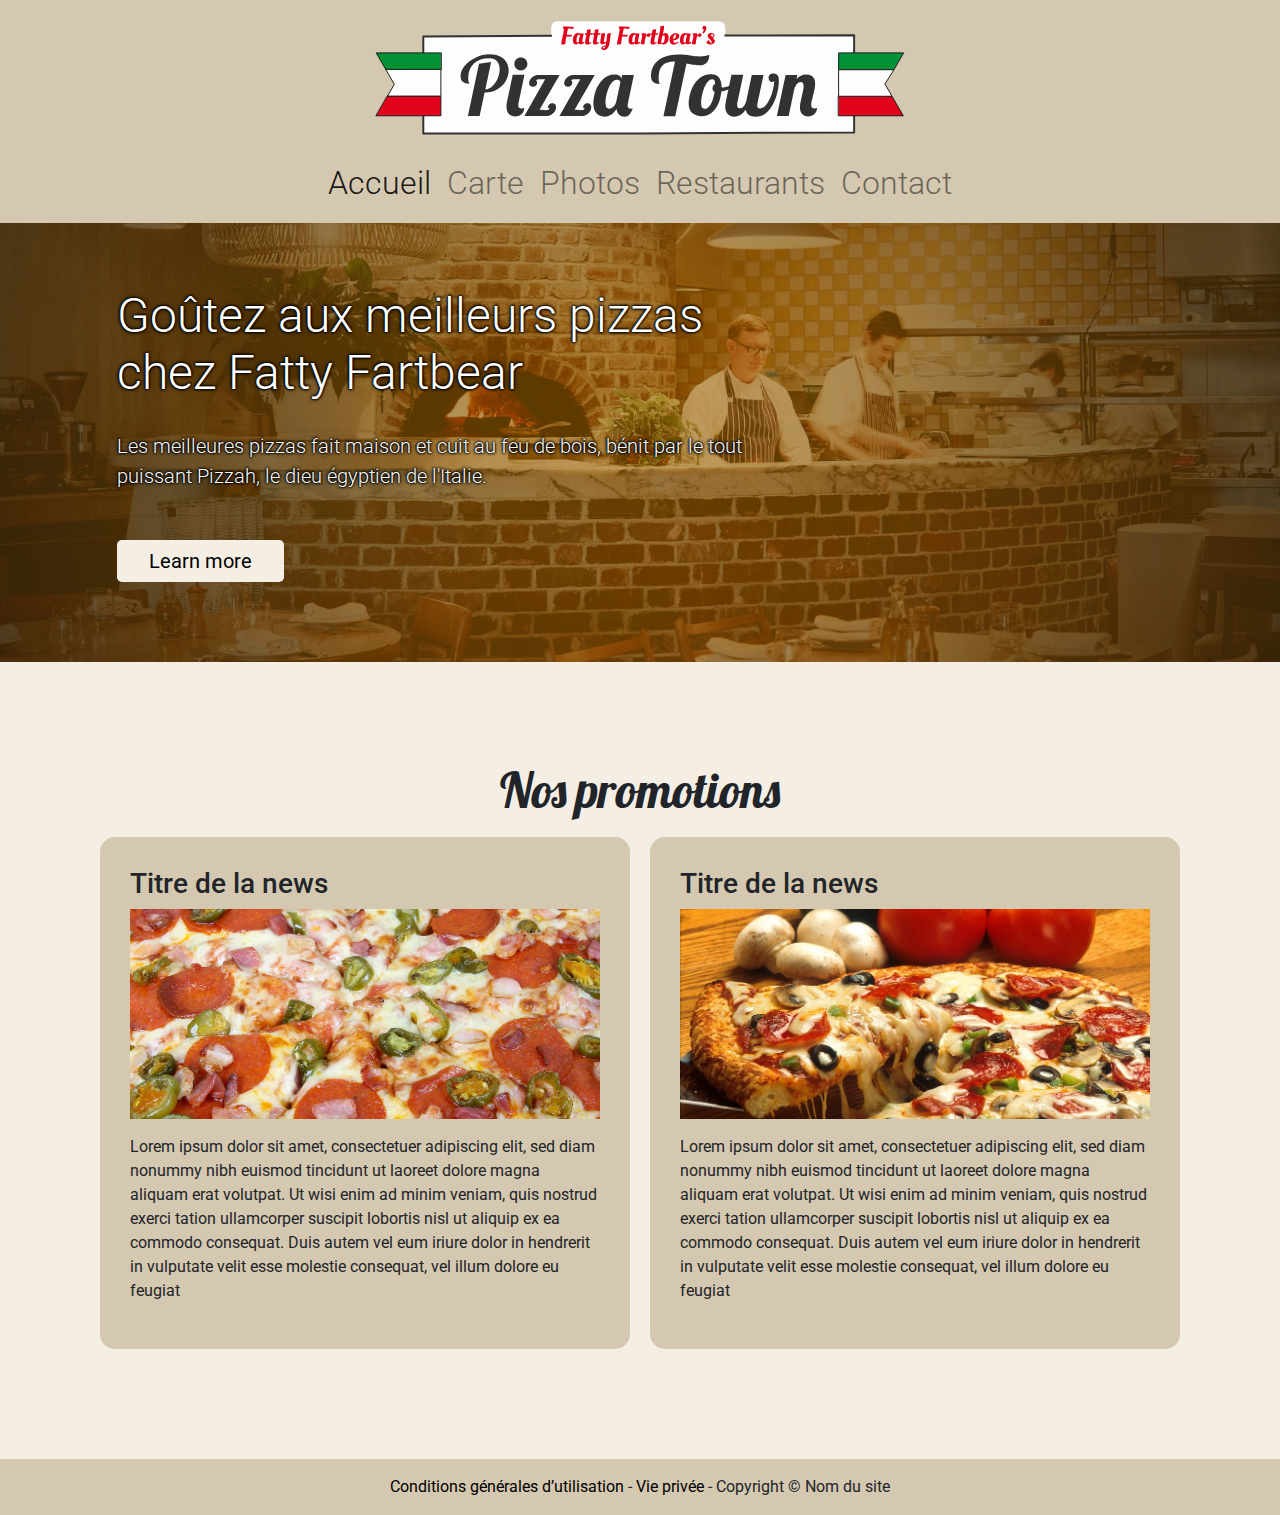
<file: index.html>
<!DOCTYPE html>
<html lang="fr">
<head>
    <meta charset="UTF-8">
    <meta name="viewport" content="width=device-width, initial-scale=1.0">
    <meta http-equiv="X-UA-Compatible" content="ie=edge">
    <title>Fatty Fatbear's Pizza Town</title>
    <link rel="stylesheet" href="assets/vendor/bootstrap-4.3.1-dist/css/bootstrap.min.css">
    <link rel="stylesheet" href="assets/css/index.css">
</head>
<body>
    <header>
        <div class="container">
            <div class="row">
                <div class="logo-cont col-9 col-lg-12">
                    <h1>
                        <img class="logo" src="assets/images/logo.svg" alt="Fatty Fatbear's Pizza Town">
                    </h1>
                </div>
                <nav class="navbar navbar-expand-lg navbar-light col-3 col-lg-12 justify-content-end">
                    <button class="navbar-toggler" type="button" data-toggle="collapse" data-target="#navbarNav" aria-controls="navbarNav" aria-expanded="false" aria-label="Toggle navigation">
                        <span class="navbar-toggler-icon"></span>
                    </button>
                    <div class="collapse navbar-collapse justify-content-center" id="navbarNav">
                        <ul class="navbar-nav text-right">
                            <li class="nav-item active">
                                <a class="nav-link" href="#">Accueil <span class="sr-only">(current)</span></a>
                            </li>
                            <li class="nav-item">
                                <a class="nav-link" href="carte.html">Carte</a>
                            </li>
                            <li class="nav-item">
                                <a class="nav-link" href="photos.html">Photos</a>
                            </li>
                            <li class="nav-item">
                                <a class="nav-link" href="restos.html">Restaurants</a>
                            </li>
                            <li class="nav-item">
                                <a class="nav-link" href="contact.html">Contact</a>
                            </li>
                        </ul>
                    </div>
                </nav>
            </div>
        </div>
    </header>

    <section class="intro">
        <div class="container">
            <div class="jumbotron col col-lg-8">
                <h1 class="shdw">Goûtez aux meilleurs pizzas chez Fatty Fartbear</h1>
                <p class="lead shdw">Les meilleures pizzas fait maison et cuit au feu de bois, bénit par le tout puissant Pizzah, le dieu égyptien de l'Italie. </p>     
                <hr class="my-4">
                <p class="lead">
                    <a class="btn btn-primary btn-lg" href="#" role="button">Learn more</a>
                </p>
            </div>
        </div>
    </section>

    <section class="promos global-section">
        <div class="container">
            <div class="row">
                <div class="col text-center">
                    <h2>Nos promotions</h2>
                </div>
            </div>
            <div class="row art-promos">
                <article class="col-12 col-md">
                    <h3>Titre de la news</h3>
                    <img src="assets/images/promo_1.jpg" alt="">
                    <p> Lorem ipsum dolor sit amet, consectetuer adipiscing elit, sed diam nonummy nibh euismod tincidunt ut laoreet dolore magna aliquam erat volutpat. Ut wisi enim ad minim veniam, quis nostrud exerci tation ullamcorper suscipit lobortis nisl ut aliquip ex ea commodo consequat. Duis autem vel eum iriure dolor in hendrerit in vulputate velit esse molestie consequat, vel illum dolore eu feugiat </p>
                </article>
                <article class="col-12 col-md">
                    <h3>Titre de la news</h3>
                    <img src="assets/images/promo_2.jpg" alt="">
                    <p> Lorem ipsum dolor sit amet, consectetuer adipiscing elit, sed diam nonummy nibh euismod tincidunt ut laoreet dolore magna aliquam erat volutpat. Ut wisi enim ad minim veniam, quis nostrud exerci tation ullamcorper suscipit lobortis nisl ut aliquip ex ea commodo consequat. Duis autem vel eum iriure dolor in hendrerit in vulputate velit esse molestie consequat, vel illum dolore eu feugiat </p>
                </article>
            </div>
        </div>
    </section>

    <footer>
        <div class="container">
            <div class="row">
                <div class="col text-center">
                    <p><a href="#">Conditions générales d’utilisation</a> - <a href="#">Vie privée</a> - Copyright © Nom du site</p>
                </div>
            </div>
        </div>
    </footer>

    <script src="https://code.jquery.com/jquery-3.3.1.slim.min.js" integrity="sha384-q8i/X+965DzO0rT7abK41JStQIAqVgRVzpbzo5smXKp4YfRvH+8abtTE1Pi6jizo" crossorigin="anonymous"></script>
    <script src="https://cdnjs.cloudflare.com/ajax/libs/popper.js/1.14.3/umd/popper.min.js" integrity="sha384-ZMP7rVo3mIykV+2+9J3UJ46jBk0WLaUAdn689aCwoqbBJiSnjAK/l8WvCWPIPm49" crossorigin="anonymous"></script>    
    <script src="https://stackpath.bootstrapcdn.com/bootstrap/4.1.3/js/bootstrap.min.js" integrity="sha384-ChfqqxuZUCnJSK3+MXmPNIyE6ZbWh2IMqE241rYiqJxyMiZ6OW/JmZQ5stwEULTy" crossorigin="anonymous"></script>

    <script src="assets/vendor/bootstrap-4.3.1-dist/js/bootstrap.min.js"></script>
</body>
</html>
</file>
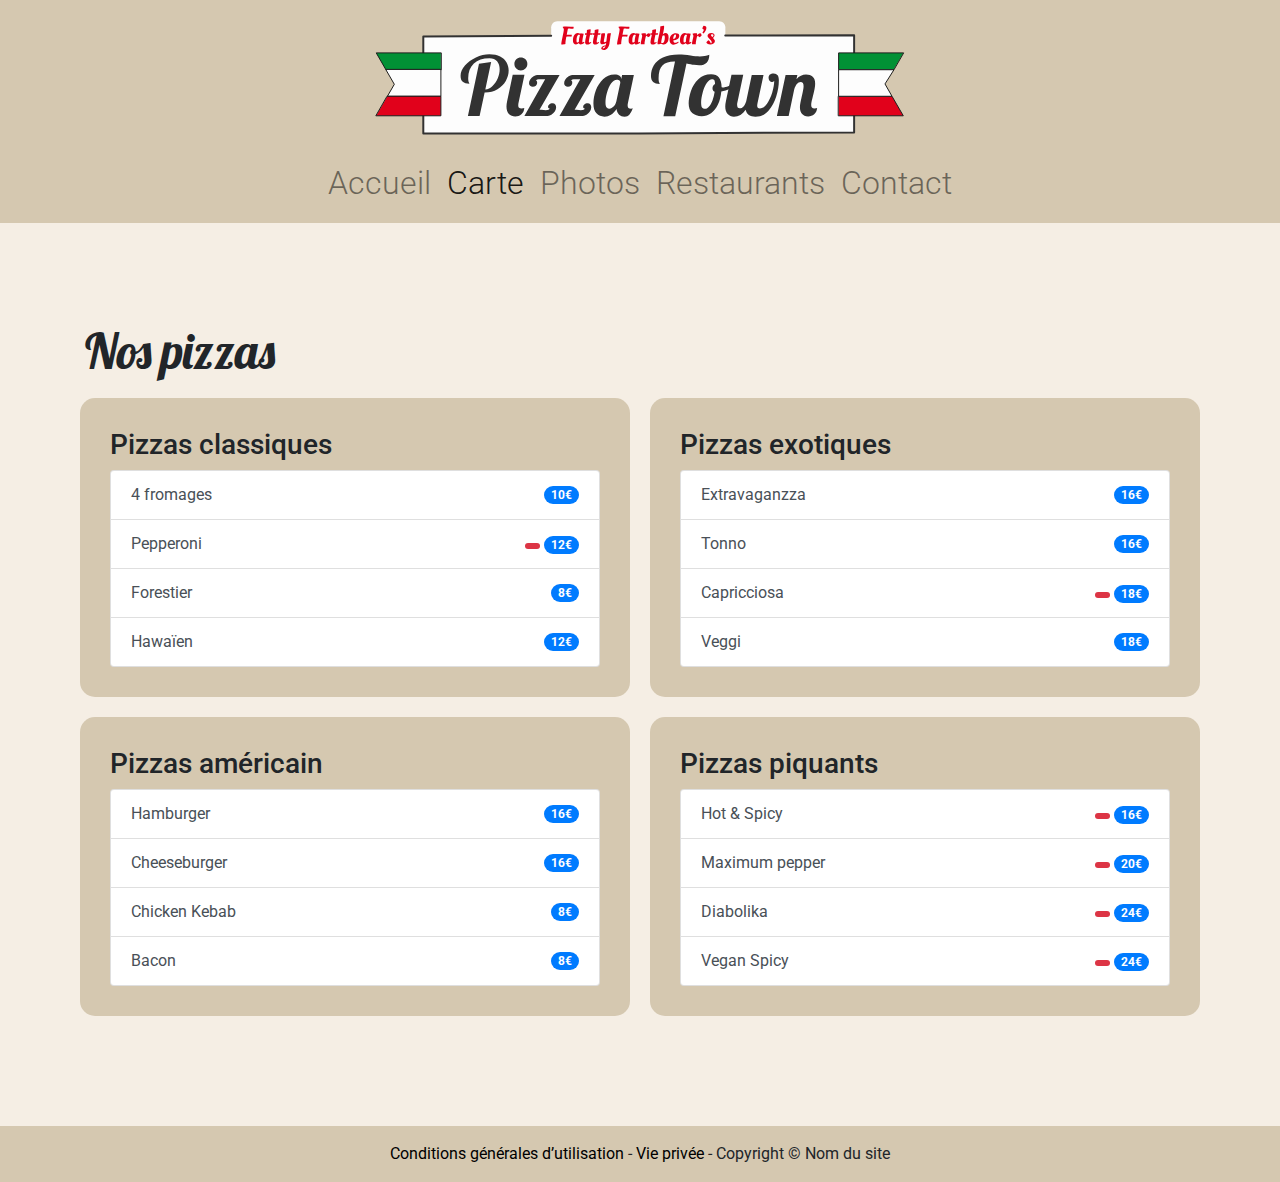
<file: carte.html>
<!DOCTYPE html>
<html lang="fr">
<head>
	<meta charset="UTF-8">
	<meta name="viewport" content="width=device-width, initial-scale=1.0">
	<meta http-equiv="X-UA-Compatible" content="ie=edge">
	<title>Fatty Fartbear's Pizza Town - Carte</title>
	<link rel="stylesheet" href="assets/vendor/bootstrap-4.3.1-dist/css/bootstrap.min.css">
	<link rel="stylesheet" href="assets/css/carte.css">
	<link rel="stylesheet" href="https://use.fontawesome.com/releases/v5.8.2/css/all.css" integrity="sha384-oS3vJWv+0UjzBfQzYUhtDYW+Pj2yciDJxpsK1OYPAYjqT085Qq/1cq5FLXAZQ7Ay" crossorigin="anonymous">
</head>
<body>
	<header>
		<div class="container">
			<div class="row">
				<div class="logo-cont col-9 col-lg-12">
					<h1>
						<img class="logo" src="assets/images/logo.svg" alt="Fatty Fatbear's Pizza Town">
					</h1>
				</div>
				<nav class="navbar navbar-expand-lg navbar-light col-3 col-lg-12 justify-content-end">
					<button class="navbar-toggler" type="button" data-toggle="collapse" data-target="#navbarNav"
						aria-controls="navbarNav" aria-expanded="false" aria-label="Toggle navigation">
						<span class="navbar-toggler-icon"></span>
					</button>
					<div class="collapse navbar-collapse justify-content-center" id="navbarNav">
						<ul class="navbar-nav text-right">
							<li class="nav-item">
								<a class="nav-link" href="index.html">Accueil</a>
							</li>
							<li class="nav-item active">
								<a class="nav-link" href="#">Carte</a>
							</li>
							<li class="nav-item">
								<a class="nav-link" href="photos.html">Photos</a>
							</li>
							<li class="nav-item">
								<a class="nav-link" href="restos.html">Restaurants</a>
							</li>
							<li class="nav-item">
								<a class="nav-link" href="contact.html">Contact <span class="sr-only">(current)</span></a>
							</li>
						</ul>
					</div>
				</nav>
			</div>
		</div>
	</header>

	<section class="carte global-section">
		<div class="container">
			<h2>Nos pizzas</h2>
			<div class="row">
				<article class="col-12 col-md">
					<h3>Pizzas classiques</h3>
					<div class="list-group">
						<button class="list-group-item list-group-item-action d-flex justify-content-between align-items-center">
							4 fromages
							<span class="badge badge-primary badge-pill">10€</span>
						</button>
						<button class="list-group-item list-group-item-action d-flex justify-content-between align-items-center">
							Pepperoni
							<span class="bd-group">
								<span class="badge badge-primary badge-danger badge-pill"><i class="fas fa-pepper-hot"></i></span> 
								<span class="badge badge-primary badge-pill">12€</span>
							</span>							</button>
						<button class="list-group-item list-group-item-action d-flex justify-content-between align-items-center">
							Forestier
							<span class="badge badge-primary badge-pill">8€</span>
						</button>
						<button class="list-group-item list-group-item-action d-flex justify-content-between align-items-center">
							Hawaïen<span class="badge badge-primary badge-pill">12€</span>
						</button>
					</div>
				</article>
				<article class="col-12 col-md">
					<h3>Pizzas exotiques</h3>
					<div class="list-group">
						<button class="list-group-item list-group-item-action d-flex justify-content-between align-items-center">
							Extravaganzza
							<span class="badge badge-primary badge-pill">16€</span>
						</button>
						<button class="list-group-item list-group-item-action d-flex justify-content-between align-items-center">
							Tonno
							<span class="badge badge-primary badge-pill">16€</span>
						</button>
						<button class="list-group-item list-group-item-action d-flex justify-content-between align-items-center">
							Capricciosa
							<span class="bd-group">
								<span class="badge badge-primary badge-danger badge-pill"><i class="fas fa-pepper-hot"></i></span> 
								<span class="badge badge-primary badge-pill">18€</span>
							</span>							</button>
						<button class="list-group-item list-group-item-action d-flex justify-content-between align-items-center">
							Veggi
							<span class="badge badge-primary badge-pill">18€</span>
						</button>
					</div>
				</article>
			</div>
			<div class="row">
				<article class="col-12 col-md">
					<h3>Pizzas américain</h3>
					<div class="list-group">
						<button class="list-group-item list-group-item-action d-flex justify-content-between align-items-center">
							Hamburger<span class="badge badge-primary badge-pill">16€</span>
						</button>
						<button class="list-group-item list-group-item-action d-flex justify-content-between align-items-center">
							Cheeseburger<span class="badge badge-primary badge-pill">16€</span>
						</button>
						<button class="list-group-item list-group-item-action d-flex justify-content-between align-items-center">
							Chicken Kebab<span class="badge badge-primary badge-pill">8€</span>
						</button>
						<button class="list-group-item list-group-item-action d-flex justify-content-between align-items-center">
							Bacon<span class="badge badge-primary badge-pill">8€</span>
						</button>
					</div>
				</article>
				<article class="col-12 col-md">
					<h3>Pizzas piquants</h3>
					<div class="list-group">
						<button class="list-group-item list-group-item-action d-flex justify-content-between align-items-center">
							Hot & Spicy 
							<span class="bd-group">
								<span class="badge badge-primary badge-danger badge-pill"><i class="fas fa-pepper-hot"></i></span> 
								<span class="badge badge-primary badge-pill">16€</span>
							</span>

						</button>
						<button class="list-group-item list-group-item-action d-flex justify-content-between align-items-center">
							Maximum pepper
							<span class="bd-group">
								<span class="badge badge-primary badge-danger badge-pill"><i class="fas fa-pepper-hot"></i><i class="fas fa-pepper-hot"></i></span> 
								<span class="badge badge-primary badge-pill">20€</span>
							</span>
						</button>
						<button class="list-group-item list-group-item-action d-flex justify-content-between align-items-center">
							Diabolika
							<span class="bd-group">
								<span class="badge badge-primary badge-danger badge-pill"><i class="fas fa-pepper-hot"></i><i class="fas fa-pepper-hot"></i><i class="fas fa-pepper-hot"></i></span> 
								<span class="badge badge-primary badge-pill">24€</span>
							</span>	
						</button>
						<button class="list-group-item list-group-item-action d-flex justify-content-between align-items-center">
							Vegan Spicy
							<span class="bd-group">
								<span class="badge badge-primary badge-danger badge-pill"><i class="fas fa-pepper-hot"></i></span> 
								<span class="badge badge-primary badge-pill">24€</span>
							</span>		
						</button>
					</div>
				</article>
			</div>
		</div>
	</section>

	<footer>
		<div class="container">
			<div class="row">
				<div class="col text-center">
					<p><a href="#">Conditions générales d’utilisation</a> - <a href="#">Vie privée</a> - Copyright © Nom
						du site</p>
				</div>
			</div>
		</div>
	</footer>

	<script src="https://code.jquery.com/jquery-3.3.1.slim.min.js"
	integrity="sha384-q8i/X+965DzO0rT7abK41JStQIAqVgRVzpbzo5smXKp4YfRvH+8abtTE1Pi6jizo" crossorigin="anonymous">
	</script>
	<script src="https://cdnjs.cloudflare.com/ajax/libs/popper.js/1.14.3/umd/popper.min.js"
		integrity="sha384-ZMP7rVo3mIykV+2+9J3UJ46jBk0WLaUAdn689aCwoqbBJiSnjAK/l8WvCWPIPm49" crossorigin="anonymous">
	</script>
	<script src="https://stackpath.bootstrapcdn.com/bootstrap/4.1.3/js/bootstrap.min.js"
		integrity="sha384-ChfqqxuZUCnJSK3+MXmPNIyE6ZbWh2IMqE241rYiqJxyMiZ6OW/JmZQ5stwEULTy" crossorigin="anonymous">
	</script>

	<script src="assets/vendor/bootstrap-4.3.1-dist/js/bootstrap.min.js"></script>

</body>
</html>
</file>
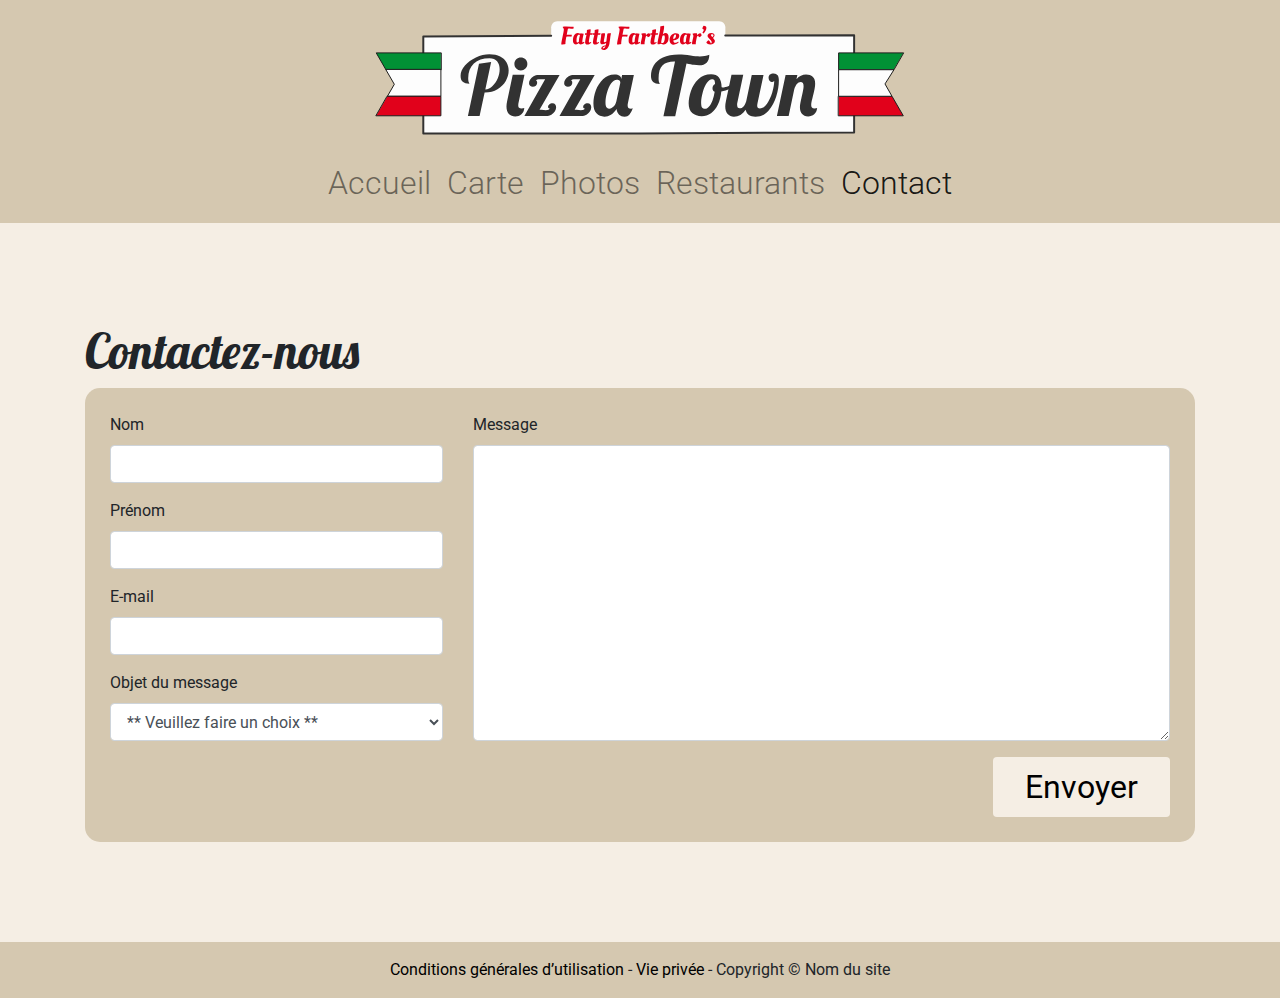
<file: contact.html>
<!DOCTYPE html>
<html lang="fr">

<head>
	<meta charset="UTF-8">
	<meta name="viewport" content="width=device-width, initial-scale=1.0">
	<meta http-equiv="X-UA-Compatible" content="ie=edge">
	<title>Fatty Fartbear's Pizza Town - Contact</title>
	<link rel="stylesheet" href="assets/vendor/bootstrap-4.3.1-dist/css/bootstrap.min.css">
	<link rel="stylesheet" href="assets/css/contact.css">
	<link rel="stylesheet" href="https://use.fontawesome.com/releases/v5.8.2/css/all.css" integrity="sha384-oS3vJWv+0UjzBfQzYUhtDYW+Pj2yciDJxpsK1OYPAYjqT085Qq/1cq5FLXAZQ7Ay" crossorigin="anonymous">
</head>

<body>
	<header>
		<div class="container">
			<div class="row">
				<div class="logo-cont col-9 col-lg-12">
					<h1>
						<img class="logo" src="assets/images/logo.svg" alt="Fatty Fatbear's Pizza Town">
					</h1>
				</div>
				<nav class="navbar navbar-expand-lg navbar-light col-3 col-lg-12 justify-content-end">
					<button class="navbar-toggler" type="button" data-toggle="collapse" data-target="#navbarNav"
						aria-controls="navbarNav" aria-expanded="false" aria-label="Toggle navigation">
						<span class="navbar-toggler-icon"></span>
					</button>
					<div class="collapse navbar-collapse justify-content-center" id="navbarNav">
						<ul class="navbar-nav text-right">
							<li class="nav-item">
								<a class="nav-link" href="index.html">Accueil</a>
							</li>
							<li class="nav-item">
								<a class="nav-link" href="carte.html">Carte</a>
							</li>
							<li class="nav-item">
								<a class="nav-link" href="photos.html">Photos</a>
							</li>
							<li class="nav-item">
								<a class="nav-link" href="restos.html">Restaurants</a>
							</li>
							<li class="nav-item active">
								<a class="nav-link" href="#">Contact <span class="sr-only">(current)</span></a>
							</li>
						</ul>
					</div>
				</nav>
			</div>
		</div>
	</header>

	<section class="contact global-section">
		
		<div class="container">
			<h2>Contactez-nous</h2>

			<form class="contact-form">
				<div class="row">
					<div class="col-12 col-lg-4">
						<div class="form-group">
							<label for="name">Nom</label>
							<input type="text" class="form-control" id="name">
						</div>
						<div class="form-group">
							<label for="firstname">Prénom</label>
							<input type="text" class="form-control" id="firstname">
						</div>
						<div class="form-group">
							<label for="mail">E-mail</label>
							<input type="email" class="form-control" id="email">
						</div>
						<div class="form-group">
							<label for="type">Objet du message</label>
							<select class="form-control" id="type">
								<option value="">** Veuillez faire un choix **</option>
								<option value="opt1">Suggestion</option>
								<option value="opt2">Remboursement</option>
								<option value="opt3">Plainte</option>
								<option value="opt4">Sponsoring</option>
							</select>
						</div>
					</div>
					<div class="col-12 col-lg-8 msg-col">
						<div class="form-group h-100">
							<label for="msg">Message</label>
							<textarea class="form-control"></textarea>
						</div>
					</div>
				</div>
				<div class="row justify-content-end">
					<button type="submit" class="btn btn-primary">Envoyer <i class="fas fa-paper-plane"></i></button>
				</div>
			</form>
		</div>
	</section>


	<footer>
		<div class="container">
			<div class="row">
				<div class="col text-center">
					<p><a href="#">Conditions générales d’utilisation</a> - <a href="#">Vie privée</a> - Copyright © Nom
						du site</p>
				</div>
			</div>
		</div>
	</footer>

	<script src="https://code.jquery.com/jquery-3.3.1.slim.min.js"
		integrity="sha384-q8i/X+965DzO0rT7abK41JStQIAqVgRVzpbzo5smXKp4YfRvH+8abtTE1Pi6jizo" crossorigin="anonymous">
	</script>
	<script src="https://cdnjs.cloudflare.com/ajax/libs/popper.js/1.14.3/umd/popper.min.js"
		integrity="sha384-ZMP7rVo3mIykV+2+9J3UJ46jBk0WLaUAdn689aCwoqbBJiSnjAK/l8WvCWPIPm49" crossorigin="anonymous">
	</script>
	<script src="https://stackpath.bootstrapcdn.com/bootstrap/4.1.3/js/bootstrap.min.js"
		integrity="sha384-ChfqqxuZUCnJSK3+MXmPNIyE6ZbWh2IMqE241rYiqJxyMiZ6OW/JmZQ5stwEULTy" crossorigin="anonymous">
	</script>

	<script src="assets/vendor/bootstrap-4.3.1-dist/js/bootstrap.min.js"></script>

</body>

</html>
</file>
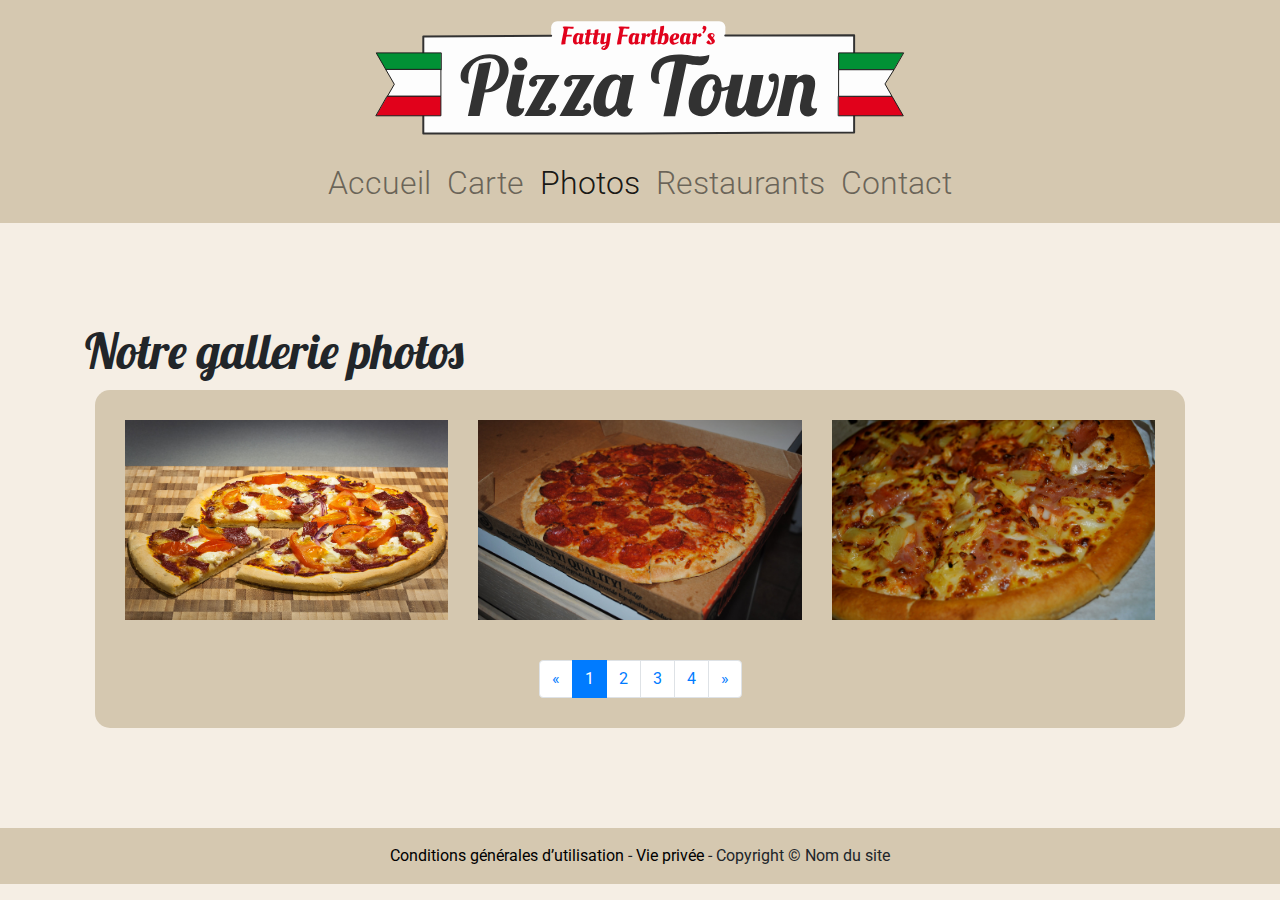
<file: photos.html>
<!DOCTYPE html>
<html lang="fr">

<head>
	<meta charset="UTF-8">
	<meta name="viewport" content="width=device-width, initial-scale=1.0">
	<meta http-equiv="X-UA-Compatible" content="ie=edge">
	<title>Fatty Fartbear's Pizza Town - Photos</title>
	<link rel="stylesheet" href="assets/vendor/bootstrap-4.3.1-dist/css/bootstrap.min.css">
	<link rel="stylesheet" href="assets/css/photos.css">
</head>

<body>
	<header>
		<div class="container">
			<div class="row">
				<div class="logo-cont col-9 col-lg-12">
					<h1>
						<img class="logo" src="assets/images/logo.svg" alt="Fatty Fatbear's Pizza Town">
					</h1>
				</div>
				<nav class="navbar navbar-expand-lg navbar-light col-3 col-lg-12 justify-content-end">
					<button class="navbar-toggler" type="button" data-toggle="collapse" data-target="#navbarNav"
						aria-controls="navbarNav" aria-expanded="false" aria-label="Toggle navigation">
						<span class="navbar-toggler-icon"></span>
					</button>
					<div class="collapse navbar-collapse justify-content-center" id="navbarNav">
						<ul class="navbar-nav text-right">
							<li class="nav-item">
								<a class="nav-link" href="index.html">Accueil</a>
							</li>
							<li class="nav-item">
								<a class="nav-link" href="carte.html">Carte</a>
							</li>
							<li class="nav-item active">
								<a class="nav-link" href="#">Photos</a>
							</li>
							<li class="nav-item">
								<a class="nav-link" href="restos.html">Restaurants</a>
							</li>
							<li class="nav-item">
								<a class="nav-link" href="contact.html">Contact <span
										class="sr-only">(current)</span></a>
							</li>
						</ul>
					</div>
				</nav>
			</div>
		</div>
	</header>

	<section class="gallery global-section">
		<div class="container">
			<h2>Notre gallerie photos</h2>
			<article>
				<div class="row">
					<div class="col paginator">
						<div class="page-active	" id="page1">
							<div class="row align-items-center">
								<div class="col-12 col-sm">
									<a href="assets/images/Gallerie/img_1.jpg"><img src="assets/images/Gallerie/img_1.jpg" alt=""></a> 
								</div>
								<div class="col-12 col-sm">
									<a href="assets/images/Gallerie/img_2.jpg"><img src="assets/images/Gallerie/img_2.jpg" alt=""></a> 
								</div>
								<div class="col-12 col-sm">
									<a href="assets/images/Gallerie/img_3.jpg"><img src="assets/images/Gallerie/img_3.jpg" alt=""></a> 
								</div>
							</div>
						</div>
						<div class="page" id="page2">
							<div class="row align-items-center">
								<div class="col-12 col-sm">
									<a href="assets/images/Gallerie/img_4.jpg"><img src="assets/images/Gallerie/img_4.jpg" alt=""></a> 
								</div>
								<div class="col-12 col-sm">
									<a href="assets/images/Gallerie/img_5.jpg"><img src="assets/images/Gallerie/img_5.jpg" alt=""></a> 
								</div>
								<div class="col-12 col-sm">
									<a href="assets/images/Gallerie/img_6.jpg"><img src="assets/images/Gallerie/img_6.jpg" alt=""></a> 
								</div>
							</div>
						</div>
						<div class="page" id="page3">
							<div class="row align-items-center">
								<div class="col-12 col-sm">
									<a href="assets/images/Gallerie/img_7.jpg"><img src="assets/images/Gallerie/img_7.jpg" alt=""></a> 
								</div>
								<div class="col-12 col-sm">
									<a href="assets/images/Gallerie/img_8.jpg"><img src="assets/images/Gallerie/img_8.jpg" alt=""></a> 
								</div>
								<div class="col-12 col-sm">
									<a href="assets/images/Gallerie/img_9.jpg"><img src="assets/images/Gallerie/img_9.jpg" alt=""></a> 
								</div>
							</div>
						</div>
						<div class="page" id="page4">
							<div class="row align-items-center">
								<div class="col-12 col-sm">
									<a href="assets/images/Gallerie/img_10.jpg"><img src="assets/images/Gallerie/img_10.jpg" alt=""></a> 
								</div>
								<div class="col-12 col-sm">
									<a href="assets/images/Gallerie/img_11.jpg"><img src="assets/images/Gallerie/img_11.jpg" alt=""></a> 
								</div>
								<div class="col-12 col-sm">
									<a href="assets/images/Gallerie/img_12.jpg"><img src="assets/images/Gallerie/img_12.jpg" alt=""></a> 
								</div>
							</div>
						</div>
					</div>
				</div>
				<div class="row page-buttons justify-content-center">
					<nav aria-label="col Page navigation example">
						<ul class="pagination">
							<li class="page-item">
								<button class="page-link" onclick="nextPage(0)" aria-label="Previous">
								<span aria-hidden="true">&laquo;</span>
								<span class="sr-only">Previous</span>
								</button>
							</li>
							<li class="page-item active" id="btn-page1"><button class="page-link" onclick="openPage(1)">1</button></li>
							<li class="page-item" id="btn-page2"><button class="page-link" onclick="openPage(2)">2</button></li>
							<li class="page-item" id="btn-page3"><button class="page-link" onclick="openPage(3)">3</button></li>
							<li class="page-item" id="btn-page4"><button class="page-link" onclick="openPage(4)">4</button></li>
							<li class="page-item">
								<button class="page-link" onclick="nextPage(1)" aria-label="Next">
								<span aria-hidden="true">&raquo;</span>
								<span class="sr-only">Next</span>
								</button>
							</li>
						</ul>					
					</nav>
				</div>
			</article>
		</div>
		</div>
	</section>

	<footer>
		<div class="container">
			<div class="row">
				<div class="col text-center">
					<p><a href="#">Conditions générales d’utilisation</a> - <a href="#">Vie privée</a> - Copyright © Nom
						du site</p>
				</div>
			</div>
		</div>
	</footer>

	<script src="https://code.jquery.com/jquery-3.3.1.slim.min.js"
		integrity="sha384-q8i/X+965DzO0rT7abK41JStQIAqVgRVzpbzo5smXKp4YfRvH+8abtTE1Pi6jizo" crossorigin="anonymous">
	</script>
	<script src="https://cdnjs.cloudflare.com/ajax/libs/popper.js/1.14.3/umd/popper.min.js"
		integrity="sha384-ZMP7rVo3mIykV+2+9J3UJ46jBk0WLaUAdn689aCwoqbBJiSnjAK/l8WvCWPIPm49" crossorigin="anonymous">
	</script>
	<script src="https://stackpath.bootstrapcdn.com/bootstrap/4.1.3/js/bootstrap.min.js"
		integrity="sha384-ChfqqxuZUCnJSK3+MXmPNIyE6ZbWh2IMqE241rYiqJxyMiZ6OW/JmZQ5stwEULTy" crossorigin="anonymous">
	</script>

	<script src="assets/vendor/bootstrap-4.3.1-dist/js/bootstrap.min.js"></script>
	
	<script src="https://www.solodev.com/assets/pagination/jquery.twbsPagination.js"></script>
	<script src="assets/js/paging.js"></script>

</body>

</html>
</file>
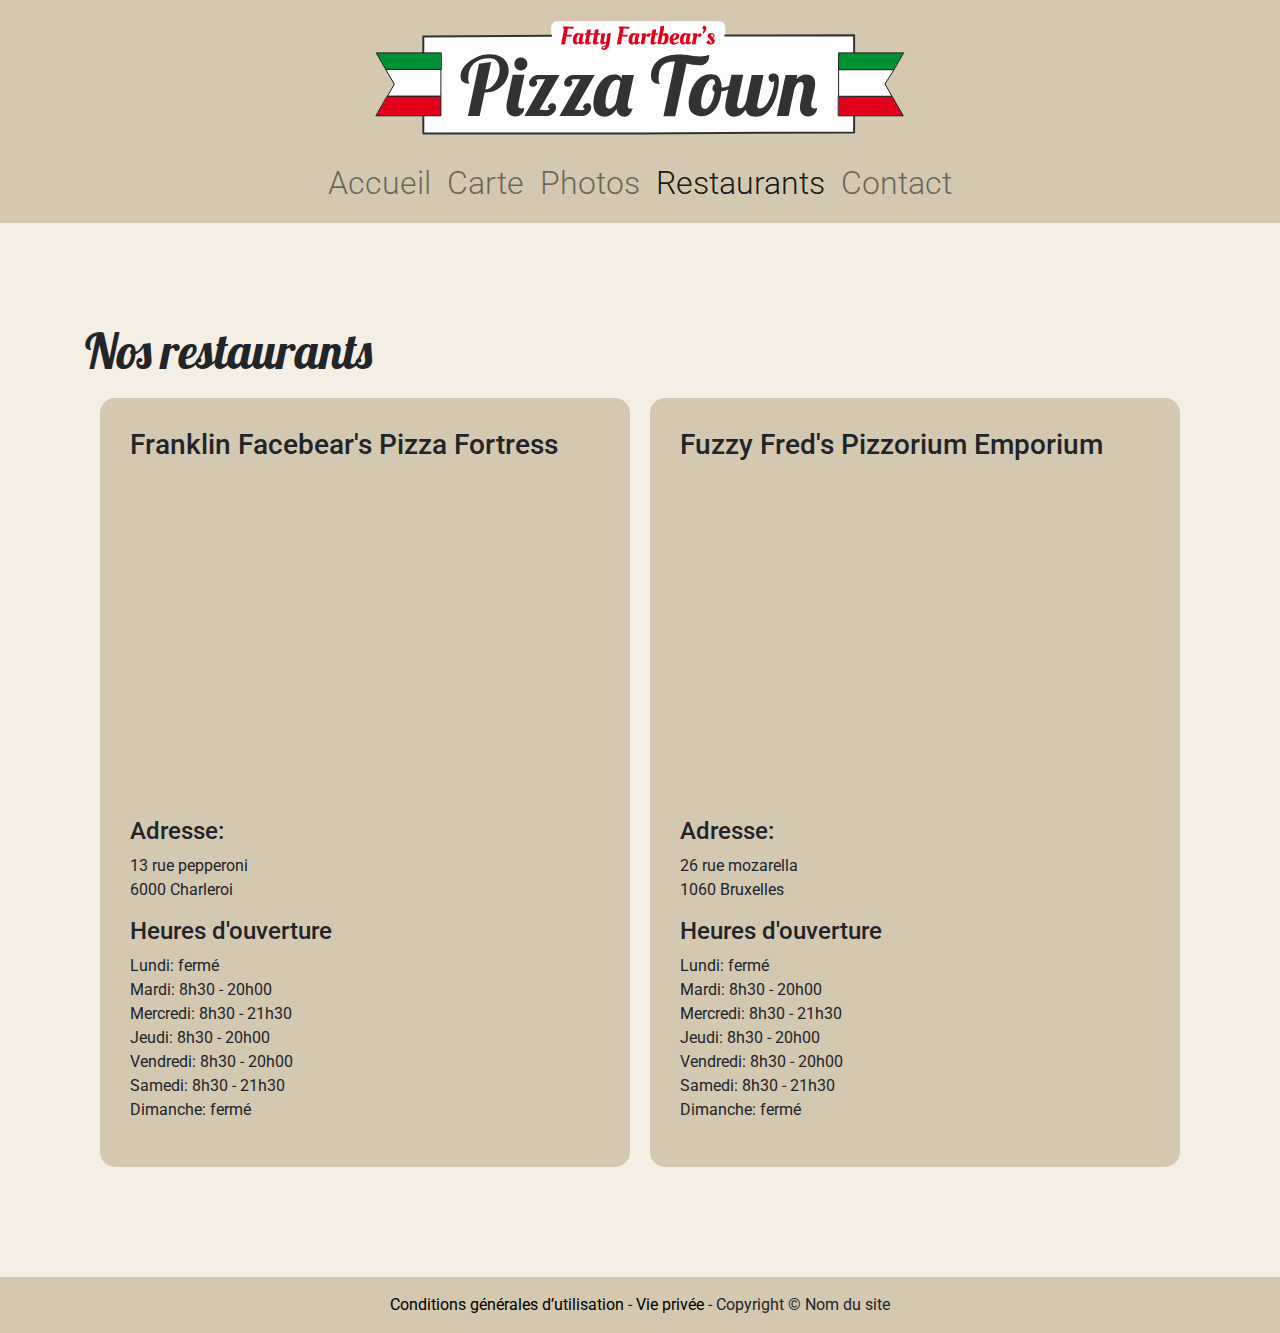
<file: restos.html>
<!DOCTYPE html>
<html lang="fr">
<head>
	<meta charset="UTF-8">
	<meta name="viewport" content="width=device-width, initial-scale=1.0">
	<meta http-equiv="X-UA-Compatible" content="ie=edge">
	<title>Fatty Fartbear's Pizza Town - Restaurants</title>
	<link rel="stylesheet" href="assets/vendor/bootstrap-4.3.1-dist/css/bootstrap.min.css">
    <link rel="stylesheet" href="assets/css/restos.css">
</head>
<body>
	<header>
		<div class="container">
			<div class="row">
				<div class="logo-cont col-9 col-lg-12">
					<h1>
						<img class="logo" src="assets/images/logo.svg" alt="Fatty Fatbear's Pizza Town">
					</h1>
				</div>
				<nav class="navbar navbar-expand-lg navbar-light col-3 col-lg-12 justify-content-end">
					<button class="navbar-toggler" type="button" data-toggle="collapse" data-target="#navbarNav"
						aria-controls="navbarNav" aria-expanded="false" aria-label="Toggle navigation">
						<span class="navbar-toggler-icon"></span>
					</button>
					<div class="collapse navbar-collapse justify-content-center" id="navbarNav">
						<ul class="navbar-nav text-right">
							<li class="nav-item">
								<a class="nav-link" href="index.html">Accueil</a>
							</li>
							<li class="nav-item">
								<a class="nav-link" href="carte.html">Carte</a>
							</li>
							<li class="nav-item">
								<a class="nav-link" href="photos.html">Photos</a>
							</li>
							<li class="nav-item active">
								<a class="nav-link" href="#">Restaurants</a>
							</li>
							<li class="nav-item">
								<a class="nav-link" href="contact.html">Contact <span class="sr-only">(current)</span></a>
							</li>
						</ul>
					</div>
				</nav>
			</div>
		</div>
	</header>

	<section class="restos global-section">
		<div class="container">
			<h2>Nos restaurants</h2>
			<div class="row liste-restos">
				<article class="col-12 col-lg">
					<h3>Franklin Facebear's Pizza Fortress</h3>
					<iframe src="https://www.google.com/maps/embed?pb=!1m18!1m12!1m3!1d20341.423261166266!2d4.450352312162659!3d50.40984002414074!2m3!1f0!2f0!3f0!3m2!1i1024!2i768!4f13.1!3m3!1m2!1s0x47c22674b7a6cb7b%3A0x1db7b671f9117ffe!2sOsteria+Romana!5e0!3m2!1sfr!2sbe!4v1558007789328!5m2!1sfr!2sbe" width="100%" height="100%" frameborder="0" style="border:0" allowfullscreen></iframe>
					<h4>Adresse:</h4>
					<ul>
						<li>13 rue pepperoni</li>
						<li>6000 Charleroi</li>
					</ul>
					
					<h4>Heures d'ouverture</h4>
					<ul>
						<li>Lundi: fermé</li>
						<li>Mardi: 8h30 - 20h00</li>
						<li>Mercredi: 8h30 - 21h30</li>
						<li>Jeudi: 8h30 - 20h00</li>
						<li>Vendredi: 8h30 - 20h00</li>
						<li>Samedi: 8h30 - 21h30</li>
						<li>Dimanche: fermé</li>
					</ul>
				</article>
				<article class="col-12 col-lg">
					<h3>Fuzzy Fred's Pizzorium Emporium</h3>
					<iframe src="https://www.google.com/maps/embed?pb=!1m18!1m12!1m3!1d33910.79445074553!2d4.34617285253164!3d50.823108316757335!2m3!1f0!2f0!3f0!3m2!1i1024!2i768!4f13.1!3m3!1m2!1s0x47c3c45ee183aafb%3A0x7493d1dd6dd09d!2sLa+Bottega+della+Pizza!5e0!3m2!1sfr!2sbe!4v1558008706329!5m2!1sfr!2sbe" width="100%" height="100%" frameborder="0" style="border:0" allowfullscreen></iframe>
					<h4>Adresse:</h4>
					<ul>
						<li>26 rue mozarella</li>
						<li>1060 Bruxelles</li>
					</ul>
					
					<h4>Heures d'ouverture</h4>
					<ul>
						<li>Lundi: fermé</li>
						<li>Mardi: 8h30 - 20h00</li>
						<li>Mercredi: 8h30 - 21h30</li>
						<li>Jeudi: 8h30 - 20h00</li>
						<li>Vendredi: 8h30 - 20h00</li>
						<li>Samedi: 8h30 - 21h30</li>
						<li>Dimanche: fermé</li>
					</ul>
				</article>
			</div>
		</div>
	</section>

	<footer>
		<div class="container">
			<div class="row">
				<div class="col text-center">
					<p><a href="#">Conditions générales d’utilisation</a> - <a href="#">Vie privée</a> - Copyright © Nom
						du site</p>
				</div>
			</div>
		</div>
	</footer>

	<script src="https://code.jquery.com/jquery-3.3.1.slim.min.js"
	integrity="sha384-q8i/X+965DzO0rT7abK41JStQIAqVgRVzpbzo5smXKp4YfRvH+8abtTE1Pi6jizo" crossorigin="anonymous">
	</script>
	<script src="https://cdnjs.cloudflare.com/ajax/libs/popper.js/1.14.3/umd/popper.min.js"
		integrity="sha384-ZMP7rVo3mIykV+2+9J3UJ46jBk0WLaUAdn689aCwoqbBJiSnjAK/l8WvCWPIPm49" crossorigin="anonymous">
	</script>
	<script src="https://stackpath.bootstrapcdn.com/bootstrap/4.1.3/js/bootstrap.min.js"
		integrity="sha384-ChfqqxuZUCnJSK3+MXmPNIyE6ZbWh2IMqE241rYiqJxyMiZ6OW/JmZQ5stwEULTy" crossorigin="anonymous">
	</script>

	<script src="assets/vendor/bootstrap-4.3.1-dist/js/bootstrap.min.js"></script>

</body>
</html>
</file>
<file: assets/css/index.css>
@import url("https://fonts.googleapis.com/css?family=Roboto:300,400,700");
@import url("https://fonts.googleapis.com/css?family=Lobster");
html {
  -webkit-box-sizing: border-box;
          box-sizing: border-box;
}

*, *:before, *:after {
  -webkit-box-sizing: inherit;
          box-sizing: inherit;
}

body {
  background-color: #F5EEE4;
  font-family: 'Roboto', sans-serif;
}

.btn-primary {
  margin-right: 15px;
  background-color: #F5EEE4;
  border: none;
  color: black;
  padding: 6px 32px;
}

.btn-primary:hover {
  background-color: #868076;
}

.btn-primary:active {
  color: black !important;
  background-color: #f6e69e !important;
}

.btn-primary:focus {
  -webkit-box-shadow: 0 0 0 0.2rem rgba(245, 238, 228, 0.363);
          box-shadow: 0 0 0 0.2rem rgba(245, 238, 228, 0.363);
}

.global-section {
  margin: 100px 0;
}

.global-section h2 {
  font-family: 'Lobster', cursive;
  font-size: 3em;
}

.global-section article {
  background-color: #D5C8B0;
  padding: 30px 30px;
  margin: 10px 10px;
  border-radius: 15px;
}

@media screen and (max-width: 767px) {
  .global-section article {
    margin: 10px 0;
  }
}

header {
  background-color: #D5C8B0;
}

.logo-cont h1 {
  text-align: center;
  margin-top: 20px;
}

.logo {
  width: 530px;
}

header nav a {
  font-size: 2em;
  font-weight: 300;
}

.navbar-toggler {
  background-color: #F5EEE4;
}

@media screen and (max-width: 991px) {
  header {
    padding: 10px 0;
  }
  .logo {
    width: 227px;
  }
  .logo-cont h1 {
    text-align: left;
    margin: 0;
  }
  header nav a {
    text-align: right;
  }
}

.intro {
  background-color: #54320059;
  background-image: url(../images/tunnel-vision.png), url(../images/jumbotron_bg.jpg);
  background-position: center center;
  background-size: cover;
}

.intro .shdw {
  text-shadow: 0px 0px 4px black, 0px 0px 3px black, 0px 0px 2px black, 0px 0px 2px black;
}

.intro h1 {
  font-size: 48px;
  font-weight: 300;
  margin-bottom: .6em;
}

.jumbotron {
  background-color: unset;
  color: white;
}

.promos img {
  height: 210px;
  width: 100%;
  -o-object-fit: cover;
     object-fit: cover;
  margin-bottom: 1em;
}

.art-promos {
  padding: 0 20px;
}

footer {
  background-color: #D5C8B0;
  padding-top: 1em;
}

footer a {
  color: black;
  text-decoration: none;
}
/*# sourceMappingURL=index.css.map */
</file>
<file: assets/css/carte.css>
@import url("https://fonts.googleapis.com/css?family=Roboto:300,400,700");
@import url("https://fonts.googleapis.com/css?family=Lobster");
html {
  -webkit-box-sizing: border-box;
          box-sizing: border-box;
}

*, *:before, *:after {
  -webkit-box-sizing: inherit;
          box-sizing: inherit;
}

body {
  background-color: #F5EEE4;
  font-family: 'Roboto', sans-serif;
}

.global-section {
  margin: 100px 0;
}

.global-section h2 {
  font-family: 'Lobster', cursive;
  font-size: 3em;
}

.global-section article {
  background-color: #D5C8B0;
  padding: 30px 30px;
  margin: 10px 10px;
  border-radius: 15px;
}

@media screen and (max-width: 767px) {
  .global-section article {
    margin: 10px 0;
  }
}

header {
  background-color: #D5C8B0;
}

.logo-cont h1 {
  text-align: center;
  margin-top: 20px;
}

.logo {
  width: 530px;
}

header nav a {
  font-size: 2em;
  font-weight: 300;
}

.navbar-toggler {
  background-color: #F5EEE4;
}

@media screen and (max-width: 991px) {
  header {
    padding: 10px 0;
  }
  .logo {
    width: 227px;
  }
  .logo-cont h1 {
    text-align: left;
    margin: 0;
  }
  header nav a {
    text-align: right;
  }
}

.fa-pepper-hot {
  color: white;
}

footer {
  background-color: #D5C8B0;
  padding-top: 1em;
}

footer a {
  color: black;
  text-decoration: none;
}

@media screen and (max-width: 767px) {
  .row {
    padding: 0 10px;
  }
}
/*# sourceMappingURL=carte.css.map */
</file>
<file: assets/css/contact.css>
@import url("https://fonts.googleapis.com/css?family=Roboto:300,400,700");
@import url("https://fonts.googleapis.com/css?family=Lobster");
html {
  -webkit-box-sizing: border-box;
          box-sizing: border-box;
}

*, *:before, *:after {
  -webkit-box-sizing: inherit;
          box-sizing: inherit;
}

body {
  background-color: #F5EEE4;
  font-family: 'Roboto', sans-serif;
}

.btn-primary {
  margin-right: 15px;
  background-color: #F5EEE4;
  border: none;
  color: black;
  padding: 6px 32px;
}

.btn-primary:hover {
  background-color: #868076;
}

.btn-primary:active {
  color: black !important;
  background-color: #f6e69e !important;
}

.btn-primary:focus {
  -webkit-box-shadow: 0 0 0 0.2rem rgba(245, 238, 228, 0.363);
          box-shadow: 0 0 0 0.2rem rgba(245, 238, 228, 0.363);
}

.global-section {
  margin: 100px 0;
}

.global-section h2 {
  font-family: 'Lobster', cursive;
  font-size: 3em;
}

.global-section article {
  background-color: #D5C8B0;
  padding: 30px 30px;
  margin: 10px 10px;
  border-radius: 15px;
}

@media screen and (max-width: 767px) {
  .global-section article {
    margin: 10px 0;
  }
}

header {
  background-color: #D5C8B0;
}

.logo-cont h1 {
  text-align: center;
  margin-top: 20px;
}

.logo {
  width: 530px;
}

header nav a {
  font-size: 2em;
  font-weight: 300;
}

.navbar-toggler {
  background-color: #F5EEE4;
}

@media screen and (max-width: 991px) {
  header {
    padding: 10px 0;
  }
  .logo {
    width: 227px;
  }
  .logo-cont h1 {
    text-align: left;
    margin: 0;
  }
  header nav a {
    text-align: right;
  }
}

.contact-form {
  background-color: #D5C8B0;
  padding: 25px;
  border-radius: 15px;
}

.btn-primary {
  font-size: 2em;
}

@media screen and (min-width: 992px) {
  textarea {
    height: 86% !important;
  }
}

@media screen and (max-width: 992px) {
  .msg-col {
    height: 200px;
  }
  .msg-col textarea {
    height: 75%;
  }
}

footer {
  background-color: #D5C8B0;
  padding-top: 1em;
}

footer a {
  color: black;
  text-decoration: none;
}
/*# sourceMappingURL=contact.css.map */
</file>
<file: assets/css/photos.css>
@import url("https://fonts.googleapis.com/css?family=Roboto:300,400,700");
@import url("https://fonts.googleapis.com/css?family=Lobster");
html {
  -webkit-box-sizing: border-box;
          box-sizing: border-box;
}

*, *:before, *:after {
  -webkit-box-sizing: inherit;
          box-sizing: inherit;
}

body {
  background-color: #F5EEE4;
  font-family: 'Roboto', sans-serif;
}

.global-section {
  margin: 100px 0;
}

.global-section h2 {
  font-family: 'Lobster', cursive;
  font-size: 3em;
}

.global-section article {
  background-color: #D5C8B0;
  padding: 30px 30px;
  margin: 10px 10px;
  border-radius: 15px;
}

@media screen and (max-width: 767px) {
  .global-section article {
    margin: 10px 0;
  }
}

header {
  background-color: #D5C8B0;
}

.logo-cont h1 {
  text-align: center;
  margin-top: 20px;
}

.logo {
  width: 530px;
}

header nav a {
  font-size: 2em;
  font-weight: 300;
}

.navbar-toggler {
  background-color: #F5EEE4;
}

@media screen and (max-width: 991px) {
  header {
    padding: 10px 0;
  }
  .logo {
    width: 227px;
  }
  .logo-cont h1 {
    text-align: left;
    margin: 0;
  }
  header nav a {
    text-align: right;
  }
}

article img {
  width: 100%;
  height: 200px;
  -o-object-fit: cover;
     object-fit: cover;
  margin-bottom: 15px;
}

.page-buttons {
  margin-top: 25px;
}

.pagination {
  margin-bottom: 0;
}

.page {
  display: none;
}

.page-active {
  display: block;
}

footer {
  background-color: #D5C8B0;
  padding-top: 1em;
}

footer a {
  color: black;
  text-decoration: none;
}
/*# sourceMappingURL=photos.css.map */
</file>
<file: assets/css/restos.css>
@import url("https://fonts.googleapis.com/css?family=Roboto:300,400,700");
@import url("https://fonts.googleapis.com/css?family=Lobster");
html {
  -webkit-box-sizing: border-box;
          box-sizing: border-box;
}

*, *:before, *:after {
  -webkit-box-sizing: inherit;
          box-sizing: inherit;
}

body {
  background-color: #F5EEE4;
  font-family: 'Roboto', sans-serif;
}

.global-section {
  margin: 100px 0;
}

.global-section h2 {
  font-family: 'Lobster', cursive;
  font-size: 3em;
}

.global-section article {
  background-color: #D5C8B0;
  padding: 30px 30px;
  margin: 10px 10px;
  border-radius: 15px;
}

@media screen and (max-width: 767px) {
  .global-section article {
    margin: 10px 0;
  }
}

header {
  background-color: #D5C8B0;
}

.logo-cont h1 {
  text-align: center;
  margin-top: 20px;
}

.logo {
  width: 530px;
}

header nav a {
  font-size: 2em;
  font-weight: 300;
}

.navbar-toggler {
  background-color: #F5EEE4;
}

@media screen and (max-width: 991px) {
  header {
    padding: 10px 0;
  }
  .logo {
    width: 227px;
  }
  .logo-cont h1 {
    text-align: left;
    margin: 0;
  }
  header nav a {
    text-align: right;
  }
}

.liste-restos {
  padding: 0 20px;
}

ul {
  margin: 0 0 15px 0;
  padding: 0;
  list-style: none;
}

iframe {
  width: 100%;
  height: 330px;
  margin-bottom: 10px;
}

footer {
  background-color: #D5C8B0;
  padding-top: 1em;
}

footer a {
  color: black;
  text-decoration: none;
}
/*# sourceMappingURL=restos.css.map */
</file>
